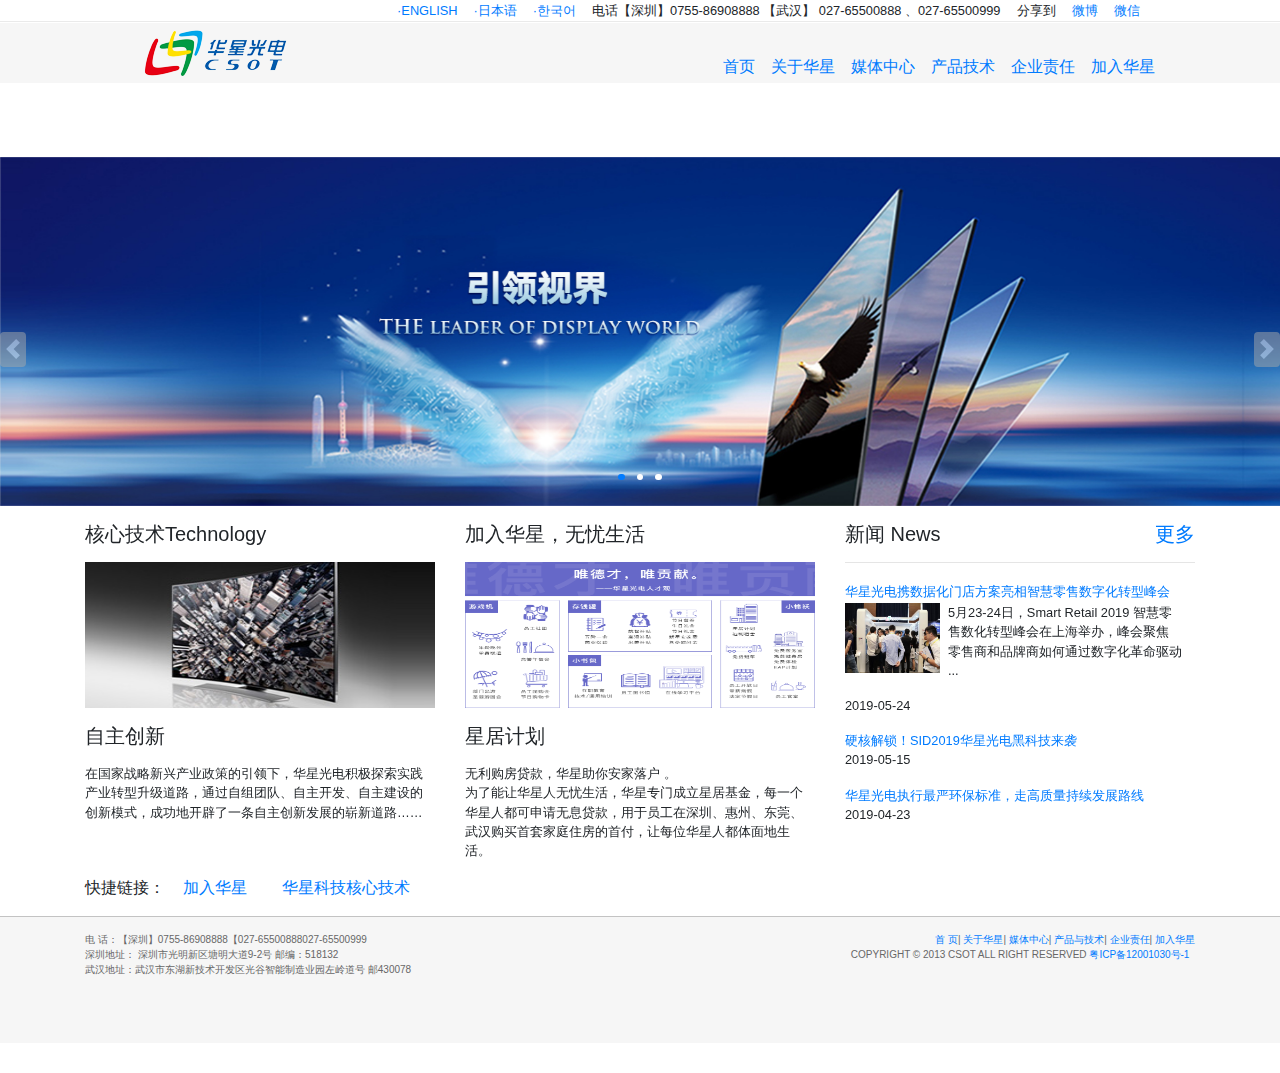
<file: index.html>
<!DOCTYPE html>
<html lang="en">
<head>
    <meta charset="UTF-8">
    <meta name="viewport" content="width=device-width, initial-scale=1.0">
    <meta http-equiv="X-UA-Compatible" content="ie=edge">
    <title>Document</title>
    <link rel="stylesheet" href="/css/bootstrap.css">
    <script src="js/jquery.min.js"></script>
    <script src="js/popper.min.js"></script>
    <script src="js/bootstrap.min.js"></script>
    <link rel="stylesheet" href="comms.css">
    <link rel="stylesheet" href="index.css">
</head>
<body>
<!-- 引入头部 -->
<header>
    <iframe class="my_header" src="header.html" frameborder="0" scrolling="no"></iframe>
</header>
<div id="demo" class="carousel" data-ride="carousel">
    <!-- 1.轮播图片-->
    <div class="carousel-inner">
        <div class="carousel-item active">
            <img class="my_img" src="img/index/20180713155849700.jpg" alt=""/>
        </div>
        <div class="carousel-item">
            <img class="my_img" src="img/index/20180713160142834.jpg" alt=""/>
        </div>
        <div class="carousel-item">
            <img class="my_img" src="img/index/20190409152659680.jpg" alt=""/>
        </div>
    </div>
    <!-- 2.左右箭头-->
    <a data-slide="prev" href="#demo" class="carousel-control-prev">
        <span class="carousel-control-prev-icon"></span>
    </a>
    <a data-slide="next" href="#demo" class="carousel-control-next">
        <span class="carousel-control-next-icon"></span>
    </a>
    <!-- 3.轮播指示器-->
    <ul class="carousel-indicators">
        <li data-target="#demo" data-slide-to="0" class="active"></li>
        <li data-target="#demo" data-slide-to="1"></li>
        <li data-target="#demo" data-slide-to="2"></li>
    </ul>
</div>
<div class="container">
    <div class="row mx=0">
        <div class="col-4">
            <div class="h5 my-3">核心技术Technology</div>
            <div>
                <a href="#">
                    <img src="img/index/20141103144457248.jpg" alt="#" width="350" height="146">
                </a>
            </div>
            <div>
                <h5 class="my-3">自主创新</h5>
                <p class="text small">在国家战略新兴产业政策的引领下，华星光电积极探索实践产业转型升级道路，通过自组团队、自主开发、自主建设的创新模式，成功地开辟了一条自主创新发展的崭新道路……</p>
            </div>
        </div>
        <div class="col-4">
            <div class="h5 my-3">加入华星，无忧生活</div>
            <div>
                 <a href="#">
                    <img src="img/index/20190403174023146.png" alt="#" width="350" height="146">
                </a>
            </div>
            <div>
                <h5 class="my-3">星居计划</h5>
                <p class="text small">无利购房贷款，华星助你安家落户 。<br>
                    为了能让华星人无忧生活，华星专门成立星居基金，每一个华星人都可申请无息贷款，用于员工在深圳、惠州、东莞、武汉购买首套家庭住房的首付，让每位华星人都体面地生活。</p>
            </div>
        </div>
        <div class="col-4">
            <div class="h5 my-3">新闻 News
                <span style="float:right">
                    <a href="#">更多</a>
                </span>
            </div>
            <div>
                <hr>
                <a href="#" class="text small">华星光电携数据化门店方案亮相智慧零售数字化转型峰会</a>
            </div>
            <div class="d-flex">
                <img src="img/index/20190531151923733.jpg" class="mr-2" width="95" height="70" alt="">
                <p class="text small">5月23-24日，Smart Retail 2019 智慧零<br>售数化转型峰会在上海举办，峰会聚焦<br>零售商和品牌商如何通过数字化革命驱动<br>...
                    </p>
            </div> 
            <p class="text small">2019-05-24</p>
            <ul class="list-unstyled">
                <li class="text small">
                    <a href="#">硬核解锁！SID2019华星光电黑科技来袭 </a>
                    <p>2019-05-15</p>
                </li>
                <li class="text small">
                    <a href="#">华星光电执行最严环保标准，走高质量持续发展路线</a>
                    <p>2019-04-23</p>
                </li>  
            </ul>
        </div>
    </div>
    <div class="d-flex">
        <p>快捷链接：</p>&nbsp;&nbsp;&nbsp;&nbsp;
        <a href="#">加入华星</a>&nbsp;&nbsp;&nbsp;&nbsp;&nbsp;&nbsp;&nbsp;&nbsp;
        <a href="#">华星科技核心技术</a>
    </div>
</div>
<!-- 引入尾部 -->
<footer>
    <iframe class="my_footer" src="footer.html" frameborder="0" scrolling="no"></iframe>
</footer>
</body>
</html>
</file>
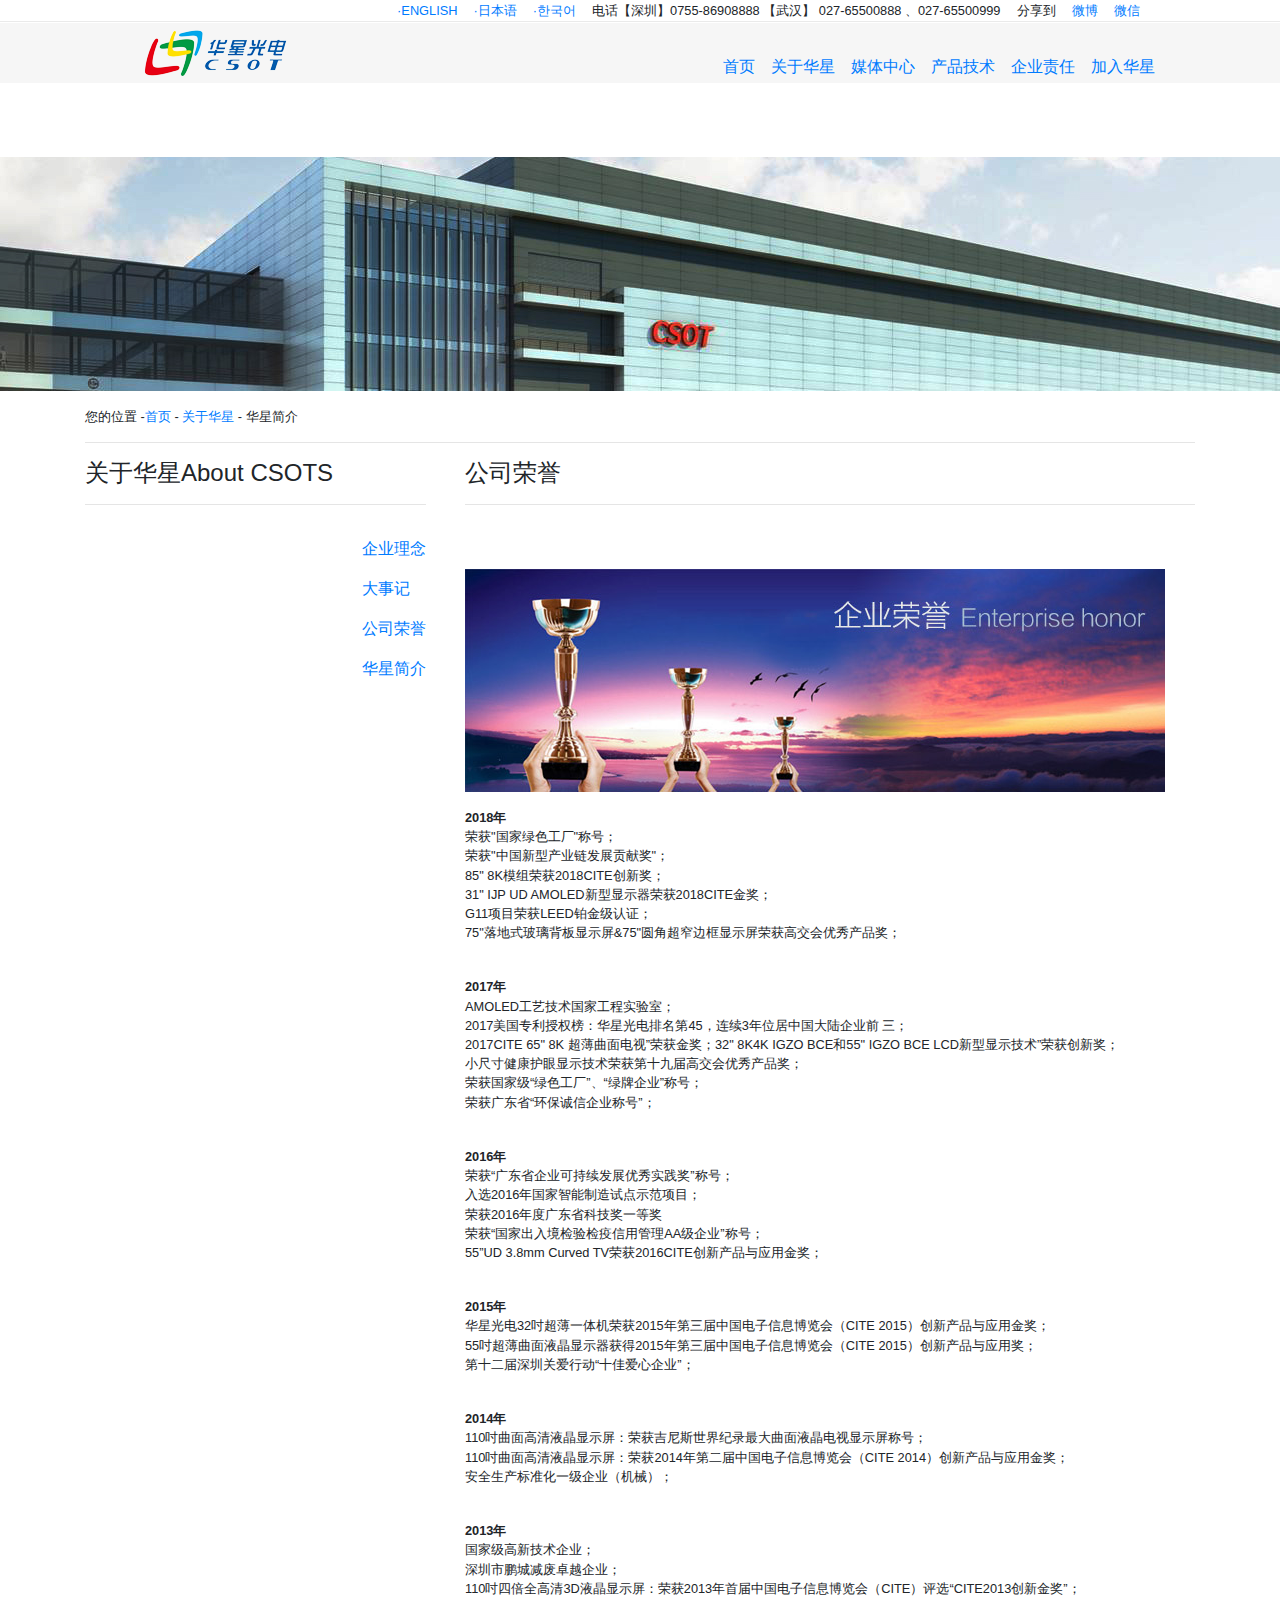
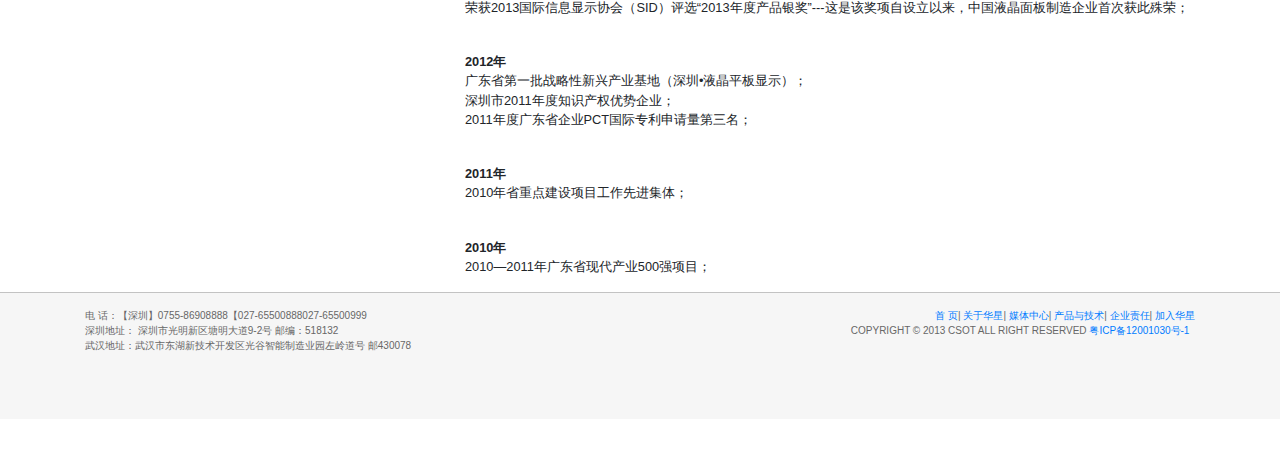
<file: details1.html>
<!DOCTYPE html>
<html lang="en">
<head>
    <meta charset="UTF-8">
    <meta name="viewport" content="width=device-width, initial-scale=1.0">
    <meta http-equiv="X-UA-Compatible" content="ie=edge">
    <title>Document</title>
    <link rel="stylesheet" href="/css/bootstrap.css">
    <script src="js/jquery.min.js"></script>
    <script src="js/popper.min.js"></script>
    <script src="js/bootstrap.min.js"></script>
    <link rel="stylesheet" href="comms.css">
    <link rel="stylesheet" href="index.css">
</head>
<body>
<!-- 引入头部 -->
<header>
    <iframe class="my_header" src="header.html" frameborder="0" scrolling="no"></iframe>
</header>
<div>
    <img class="mt-0 pt-0" src="img/index/top_banner1.jpg" alt="">
</div>
<div class="container">
    <div class="postion text small mt-3"> 您的位置 -<a href="./">首页</a> - <a href="#">关于华星</a> - 华星简介</div>
    <hr>
    <div class="row mx=0">
        <div class="col-4 pr-4">
            <p class="h4">关于华星About CSOTS</p>
            <hr>
            <ul class="float-right list-unstyled">
                <li class="my-3">
                    <a href="#">企业理念</a>
                </li>
                <li class="my-3">
                    <a href="#">大事记</a>
                </li>
                <li class="my-3">
                    <a href="#">公司荣誉</a>
                </li>
                <li class="my-3">
                    <a href="#">华星简介</a>
                </li>
            </ul>
        </div>
        <div class="col-8">
            <p class="h4">公司荣誉</p>
            <hr>
            <br>
            <br>
            <div class="text small">
                <p><img alt="" src="img/index/honor2.jpg" style="width: 700px; height: 223px"></p>
                <p>
                    <strong>
                        2018年<br>
                    </strong>
                    荣获"国家绿色工厂"称号；<br>
                    荣获"中国新型产业链发展贡献奖"；<br>
                    85" 8K模组荣获2018CITE创新奖；<br>
                    31" IJP UD AMOLED新型显示器荣获2018CITE金奖；<br>
                    G11项目荣获LEED铂金级认证；<br>
                    75"落地式玻璃背板显示屏&75"圆角超窄边框显示屏荣获高交会优秀产品奖；
                </p>
                <br>
                <p>
                    <strong>
                      2017年<br>
                    </strong>
                    AMOLED工艺技术国家工程实验室；<br>
                    2017美国专利授权榜：华星光电排名第45，连续3年位居中国大陆企业前  三；<br>
                    2017CITE 65" 8K 超薄曲面电视”荣获金奖；32" 8K4K IGZO BCE和55" IGZO BCE LCD新型显示技术”荣获创新奖；<br>
                    小尺寸健康护眼显示技术荣获第十九届高交会优秀产品奖；<br>
                    荣获国家级“绿色工厂”、“绿牌企业”称号；<br>
                    荣获广东省“环保诚信企业称号”；
                </p>
                <br>
                <p>
                    <strong>
                        2016年<br>
                    </strong>
                    荣获“广东省企业可持续发展优秀实践奖”称号；<br>
                    入选2016年国家智能制造试点示范项目；<br>
                    荣获2016年度广东省科技奖一等奖<br>
                    荣获“国家出入境检验检疫信用管理AA级企业”称号；<br>
                    55”UD 3.8mm Curved TV荣获2016CITE创新产品与应用金奖；
                </p>
                <br>
                <p>
                    <strong>
                        2015年<br>
                    </strong>
                    华星光电32吋超薄一体机荣获2015年第三届中国电子信息博览会（CITE 2015）创新产品与应用金奖；<br>
                    55吋超薄曲面液晶显示器获得2015年第三届中国电子信息博览会（CITE 2015）创新产品与应用奖；<br>
                    第十二届深圳关爱行动“十佳爱心企业”；
                </p>
                <br>
                <p>
                    <strong>
                        2014年<br>
                    </strong>
                    110吋曲面高清液晶显示屏：荣获吉尼斯世界纪录最大曲面液晶电视显示屏称号；<br>
                    110吋曲面高清液晶显示屏：荣获2014年第二届中国电子信息博览会（CITE 2014）创新产品与应用金奖；<br>
                    安全生产标准化一级企业（机械）；<br>
                </p> 
                <br>
                <p>       
                    <strong>
                        2013年<br>
                    </strong>
                    国家级高新技术企业；<br>
                    深圳市鹏城减废卓越企业；<br>
                    110吋四倍全高清3D液晶显示屏：荣获2013年首届中国电子信息博览会（CITE）评选“CITE2013创新金奖”；<br>
                    荣获2013国际信息显示协会（SID）评选“2013年度产品银奖”---这是该奖项自设立以来，中国液晶面板制造企业首次获此殊荣；
                </p>
                <br>
                <p>
                    <strong>
                        2012年<br>
                    </strong>
                    广东省第一批战略性新兴产业基地（深圳•液晶平板显示）；<br>
                    深圳市2011年度知识产权优势企业；<br>
                    2011年度广东省企业PCT国际专利申请量第三名；
                </p>
                <br>
                <p>
                    <strong>
                        2011年<br>
                    </strong>
                    2010年省重点建设项目工作先进集体；
                </p>
                <br>
                <p>
                    <strong>
                        2010年<br>
                    </strong>
                    2010—2011年广东省现代产业500强项目；
                </p>   
            </div>
        </div>
    </div>
</div>
<!-- 引入尾部 -->
<footer>
    <iframe class="my_footer" src="footer.html" frameborder="0" scrolling="no"></iframe>
</footer>
</body>
</html>
</file>
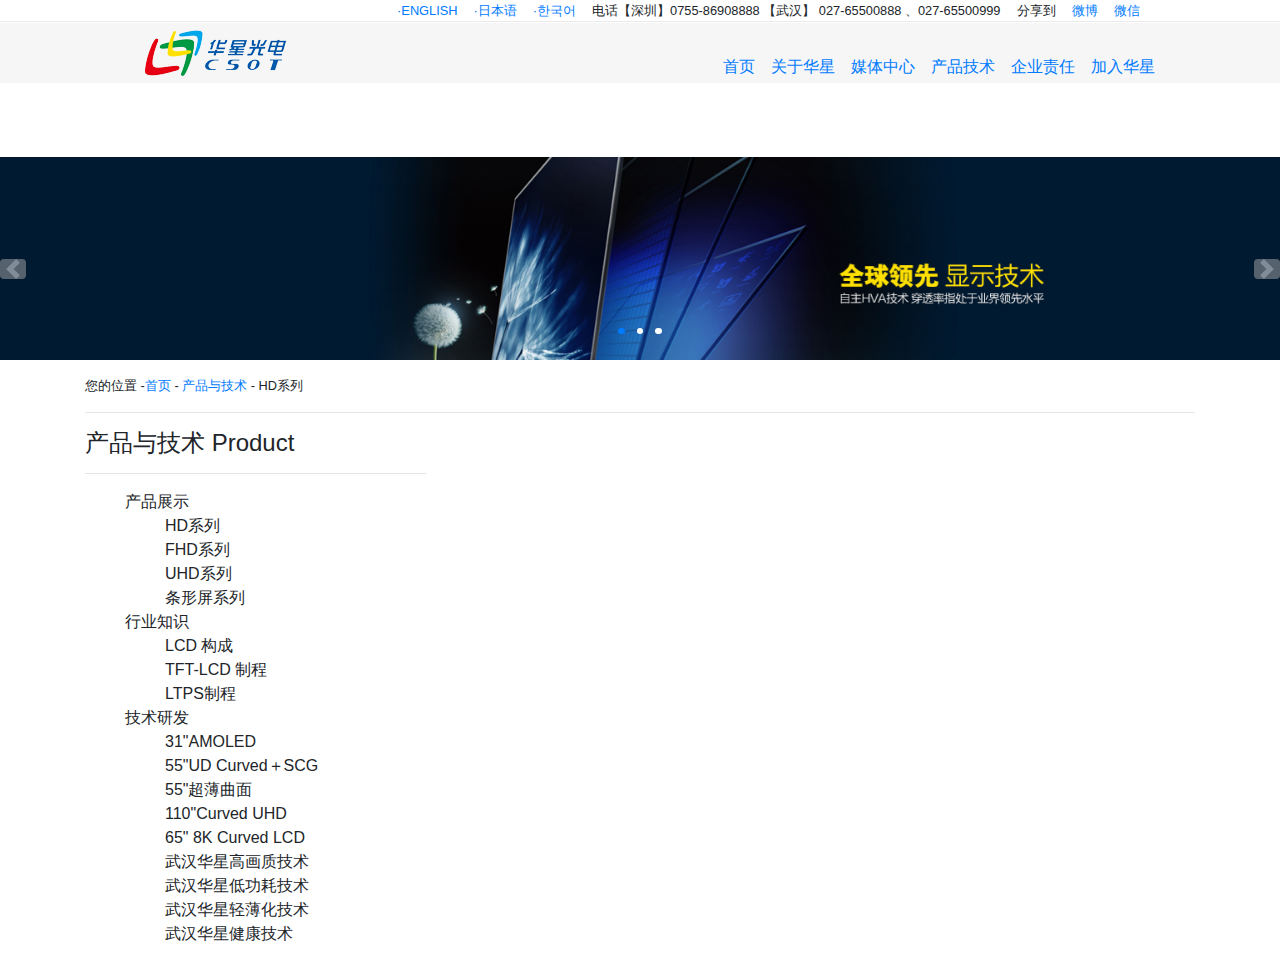
<file: details3.html>
<!DOCTYPE html>
<html lang="en">
<head>
    <meta charset="UTF-8">
    <meta name="viewport" content="width=device-width, initial-scale=1.0">
    <meta http-equiv="X-UA-Compatible" content="ie=edge">
    <title>Document</title>
    <link rel="stylesheet" href="/css/bootstrap.css">
    <script src="js/jquery.min.js"></script>
    <script src="js/popper.min.js"></script>
    <script src="js/bootstrap.min.js"></script>
    <link rel="stylesheet" href="comms.css">
    <link rel="stylesheet" href="index.css">
</head>
<body>
<!-- 引入头部 -->
<header>
    <iframe class="my_header" src="header.html" frameborder="0" scrolling="no"></iframe>
</header>
<div id="demo" class="carousel" data-ride="carousel">
    <!-- 1.轮播图片-->
<div class="carousel-inner">
    <div class="carousel-item active">
            <img class="my_img" src="img/index/20141127090014909.jpg" alt=""/>
        </div>
        <div class="carousel-item">
            <img class="my_img" src="img/index/20141127085439409.jpg" alt=""/>
        </div>
        <div class="carousel-item">
            <img class="my_img" src="img/index/20141127090030921.jpg" alt=""/>
        </div>
    </div>
    <!-- 2.左右箭头-->
    <a data-slide="prev" href="#demo" class="carousel-control-prev">
        <span class="carousel-control-prev-icon"></span>
    </a>
    <a data-slide="next" href="#demo" class="carousel-control-next">
        <span class="carousel-control-next-icon"></span>
    </a>
    <!-- 3.轮播指示器-->
    <ul class="carousel-indicators">
        <li data-target="#demo" data-slide-to="0" class="active"></li>
        <li data-target="#demo" data-slide-to="1"></li>
        <li data-target="#demo" data-slide-to="2"></li>
    </ul>
</div>
<div class="container">
    <div class="postion text small mt-3"> 您的位置 -<a href="./">首页</a> - <a href="#">产品与技术</a> - HD系列</div>
    <hr>
    <div class="row mx=0">
        <div class="col-4 pr-4">
            <p class="h4">产品与技术 Product</p>
            <hr>
            <div>
                <ul>
                    <li>产品展示
                        <ul>
                            <li>HD系列</li>
                            <li>FHD系列</li>
                            <li>UHD系列</li>
                            <li>条形屏系列</li>
                        </ul>
                    </li>
                    <li>行业知识
                        <ul>
                            <li>LCD 构成</li>
                            <li>TFT-LCD 制程</li>
                            <li>LTPS制程</li>
                        </ul>
                    </li>
                    <li>技术研发
                        <ul>
                            <li>31"AMOLED</li>
                            <li>55"UD Curved＋SCG</li>
                            <li>55"超薄曲面</li>
                            <li>110"Curved UHD</li>
                            <li>65" 8K Curved LCD</li>
                            <li>武汉华星高画质技术</li>
                            <li>武汉华星低功耗技术</li>
                            <li>武汉华星轻薄化技术</li>
                            <li>武汉华星健康技术</li>
                        </ul>
                    </li>
                </ul>
            </div>
        </div>
        <div class="col-8">
        
        </div>
    </div>

</div>
</body>
</html>
</file>
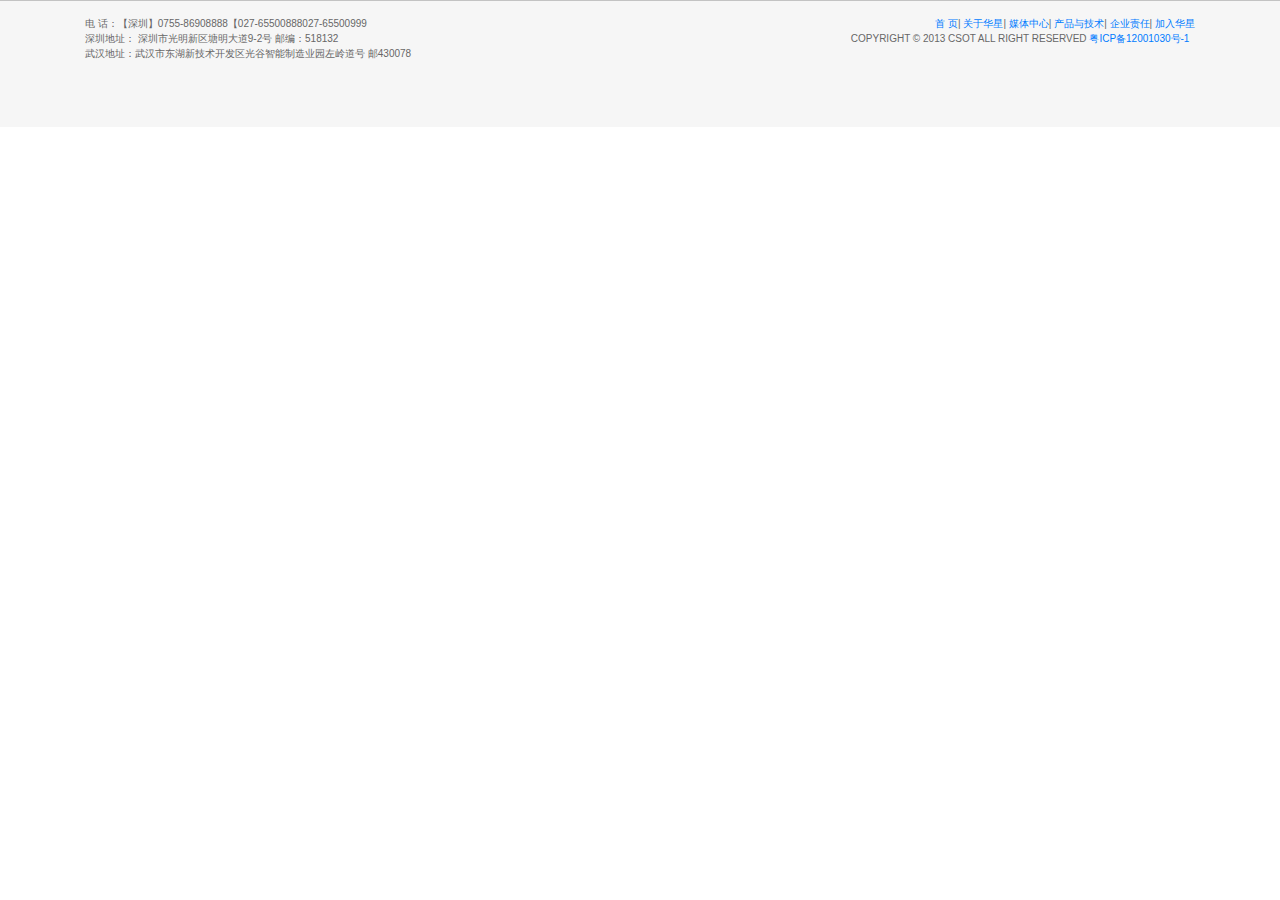
<file: footer.html>
<!DOCTYPE html>
<html lang="en">
<head>
    <meta charset="UTF-8">
    <meta name="viewport" content="width=device-width, initial-scale=1.0">
    <meta http-equiv="X-UA-Compatible" content="ie=edge">
    <title>Document</title>
    <link rel="stylesheet" href="/css/bootstrap.css">
    <script src="js/jquery.min.js"></script>
    <script src="js/popper.min.js"></script>
    <script src="js/bootstrap.min.js"></script>
    <link rel="stylesheet" href="comms.css">
</head>
<body>
<div id="footer">
    <div class="container">
        <div class="warp clearfix">
            <div class="ft-coprigyt">
                <p>电 话：【深圳】0755-86908888【027-65500888027-65500999  
                <br>
                深圳地址： 深圳市光明新区塘明大道9-2号    邮编：518132 
                <br>
                武汉地址：武汉市东湖新技术开发区光谷智能制造业园左岭道号 邮430078
                </p>
            </div>
            <div class="ft-nav"> 
                <a href="#" >首 页</a>|          
                <a href="#" >关于华星</a>|          	
                <a href="#" >媒体中心</a>|          	
                <a href="#" >产品与技术</a>|          	
                <a href="#">企业责任</a>|          	
                <a href="#" >加入华星</a>    
                <br>
                COPYRIGHT © 2013 CSOT  ALL RIGHT RESERVED   
                <a href="#">粤ICP备12001030号-1</a>&nbsp;&nbsp;
            </div>
        </div>
    </div>
</div>
<!-- </div> -->
</body>
</html>
</file>
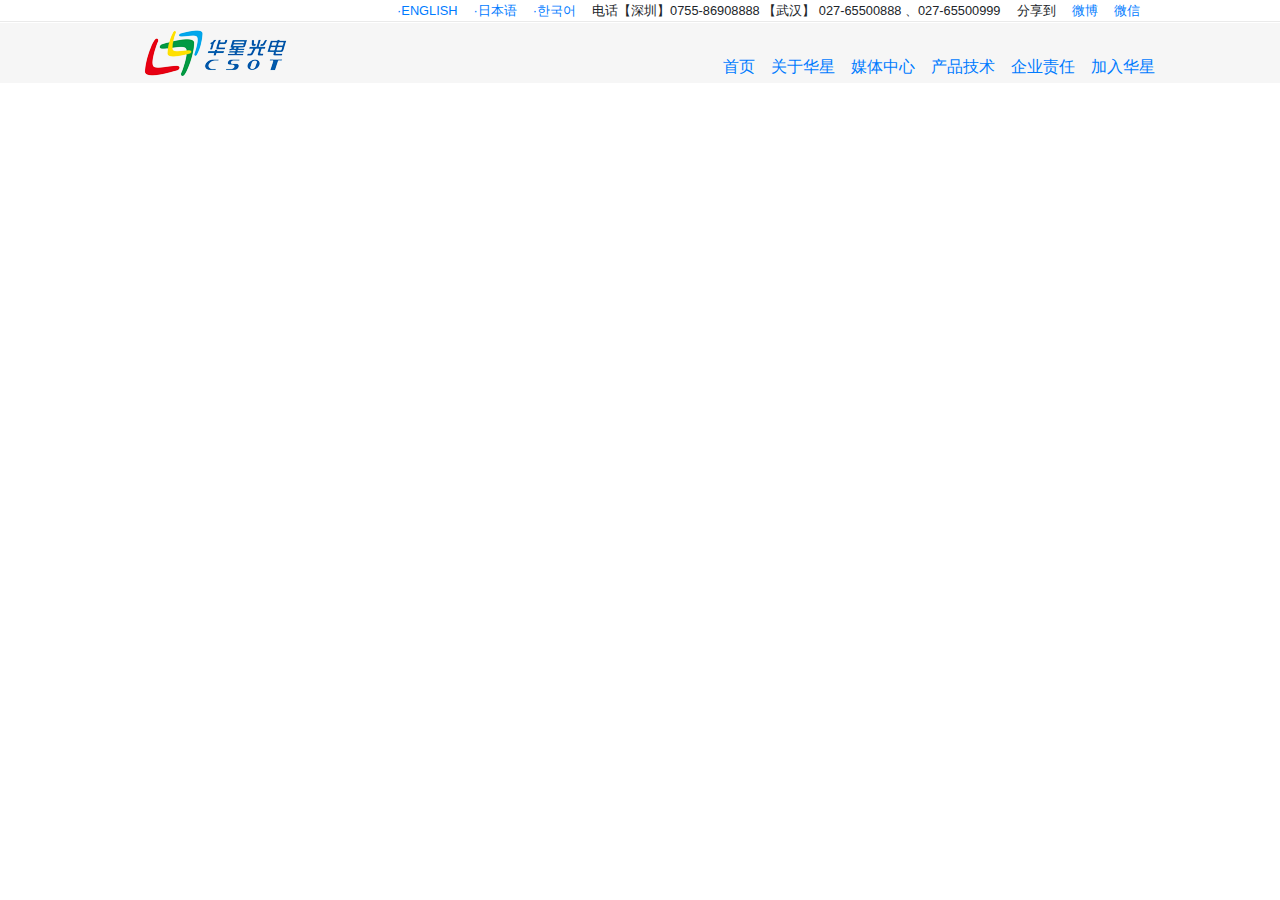
<file: header.html>
<!DOCTYPE html>
<html lang="en">
<head>
    <meta charset="UTF-8">
    <meta name="viewport" content="width=device-width, initial-scale=1.0">
    <meta http-equiv="X-UA-Compatible" content="ie=edge">
    <title>Document</title>
    <link rel="stylesheet" href="/css/bootstrap.css">
    <script src="js/jquery.min.js"></script>
    <script src="js/popper.min.js"></script>
    <script src="js/bootstrap.min.js"></script>
    <link rel="stylesheet" href="comms.css">
</head>
<body>
<div class="top">
    <div class="wrap">
        <ul class="item d-flex float-right text small">
            <li class="link px-2"><a href="#">·ENGLISH</a></li>
            <li class="link px-2"><a href="#">·日本语</a></li>
            <li class="link px-2"><a href="#">·한국어</a></li>
            <li class="link px-2">电话【深圳】0755-86908888 【武汉】 027-65500888 、027-65500999<li>
            <li class="link px-2">分享到</li>
            <li class="link px-2"><a href="#">微博</a><li>
            <li class="link px-2"><a href="#">微信</a></li>
        </ul>
    </div>
</div>
<div class="header">
    <div class="container">
        <div class="wrap">
            <div class="one">
                <a href="#" title="华星光电"><img  src="img/index/logo.png" alt="华星光电"></a>
            </div>
            <ul class="naver d-flex">
                <li class="link px-2 pt-2"><a href="#">首页</a></li>
                <li class="link px-2 pt-2"><a href="#">关于华星<a></li>
                <li class="link px-2 pt-2"><a href="#">媒体中心<a></li>
                <li class="link px-2 pt-2"><a href="#">产品技术<a></li>
                <li class="link px-2 pt-2"><a href="#">企业责任<a></li>
                <li class="link px-2 pt-2"><a href="#">加入华星</a></li>
            </ul>  
        </div>
    </div>
</div>
</body>
</html>
</file>
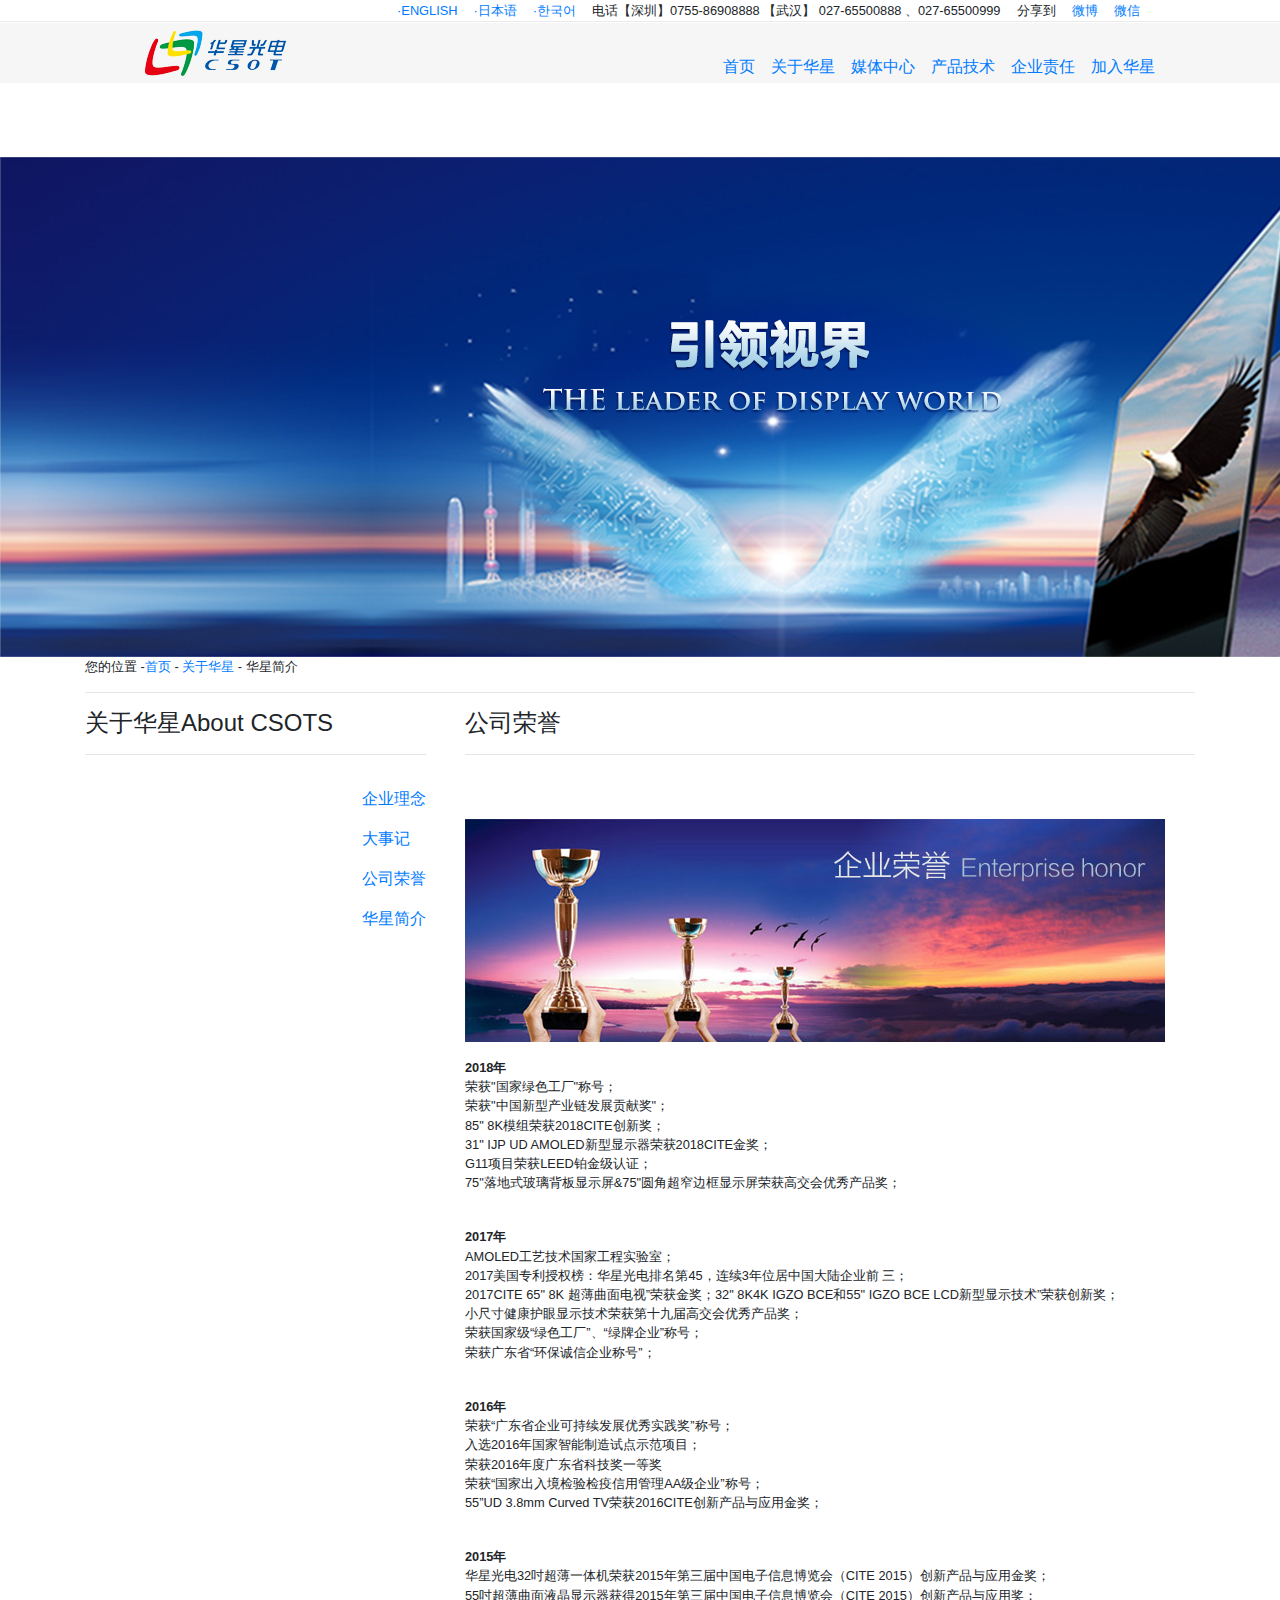
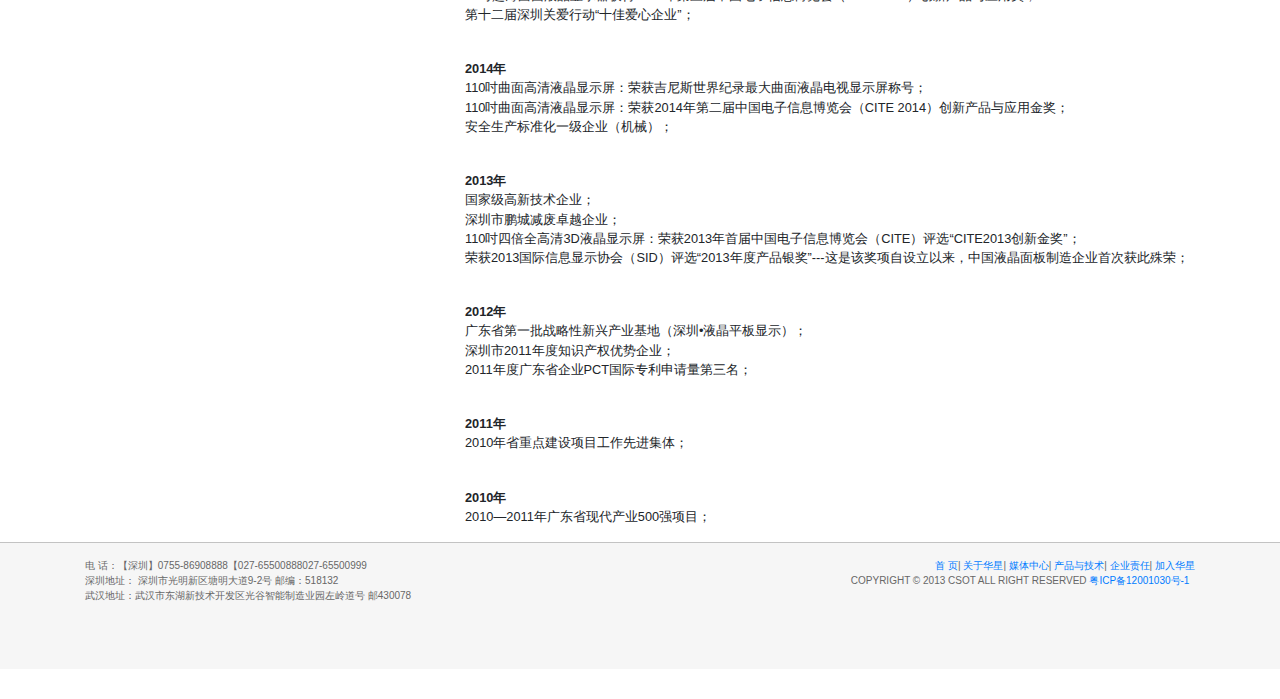
<file: index2.html>
<!DOCTYPE html>
<html lang="en">
<head>
    <meta charset="UTF-8">
    <meta name="viewport" content="width=device-width, initial-scale=1.0">
    <meta http-equiv="X-UA-Compatible" content="ie=edge">
    <title>Document</title>
    <link rel="stylesheet" href="/css/bootstrap.css">
    <script src="js/jquery.min.js"></script>
    <script src="js/popper.min.js"></script>
    <script src="js/bootstrap.min.js"></script>
    <link rel="stylesheet" href="comms.css">
    <link rel="stylesheet" href="index.css">
</head>
<body>
<!-- 引入头部 -->
<header>
    <iframe class="my_header" src="header.html" frameborder="0" scrolling="no"></iframe>
</header>
<div>
    <img class="mt-0 pt-0" src="img/index/20180713155849700.jpg" alt="">
</div>
<div class="container">
    <div class="postion text small"> 您的位置 -<a href="./">首页</a> - <a href="#">关于华星</a> - 华星简介</div>
    <hr>
    <div class="row mx=0">
        <div class="col-4 pr-4">
            <p class="h4">关于华星About CSOTS</p>
            <hr>
            <ul class="float-right list-unstyled">
                <li class="my-3">
                    <a href="#">企业理念</a>
                </li>
                <li class="my-3">
                    <a href="#">大事记</a>
                </li>
                <li class="my-3">
                    <a href="#">公司荣誉</a>
                </li>
                <li class="my-3">
                    <a href="#">华星简介</a>
                </li>
            </ul>
        </div>
        <div class="col-8">
            <p class="h4">公司荣誉</p>
            <hr>
            <br>
            <br>
            <div class="text small">
                <p><img alt="" src="img/index/honor2.jpg" style="width: 700px; height: 223px"></p>
                <p>
                    <strong>
                        2018年<br>
                    </strong>
                    荣获"国家绿色工厂"称号；<br>
                    荣获"中国新型产业链发展贡献奖"；<br>
                    85" 8K模组荣获2018CITE创新奖；<br>
                    31" IJP UD AMOLED新型显示器荣获2018CITE金奖；<br>
                    G11项目荣获LEED铂金级认证；<br>
                    75"落地式玻璃背板显示屏&75"圆角超窄边框显示屏荣获高交会优秀产品奖；
                </p>
                <br>
                <p>
                    <strong>
                      2017年<br>
                    </strong>
                    AMOLED工艺技术国家工程实验室；<br>
                    2017美国专利授权榜：华星光电排名第45，连续3年位居中国大陆企业前  三；<br>
                    2017CITE 65" 8K 超薄曲面电视”荣获金奖；32" 8K4K IGZO BCE和55" IGZO BCE LCD新型显示技术”荣获创新奖；<br>
                    小尺寸健康护眼显示技术荣获第十九届高交会优秀产品奖；<br>
                    荣获国家级“绿色工厂”、“绿牌企业”称号；<br>
                    荣获广东省“环保诚信企业称号”；
                </p>
                <br>
                <p>
                    <strong>
                        2016年<br>
                    </strong>
                    荣获“广东省企业可持续发展优秀实践奖”称号；<br>
                    入选2016年国家智能制造试点示范项目；<br>
                    荣获2016年度广东省科技奖一等奖<br>
                    荣获“国家出入境检验检疫信用管理AA级企业”称号；<br>
                    55”UD 3.8mm Curved TV荣获2016CITE创新产品与应用金奖；
                </p>
                <br>
                <p>
                    <strong>
                        2015年<br>
                    </strong>
                    华星光电32吋超薄一体机荣获2015年第三届中国电子信息博览会（CITE 2015）创新产品与应用金奖；<br>
                    55吋超薄曲面液晶显示器获得2015年第三届中国电子信息博览会（CITE 2015）创新产品与应用奖；<br>
                    第十二届深圳关爱行动“十佳爱心企业”；
                </p>
                <br>
                <p>
                    <strong>
                        2014年<br>
                    </strong>
                    110吋曲面高清液晶显示屏：荣获吉尼斯世界纪录最大曲面液晶电视显示屏称号；<br>
                    110吋曲面高清液晶显示屏：荣获2014年第二届中国电子信息博览会（CITE 2014）创新产品与应用金奖；<br>
                    安全生产标准化一级企业（机械）；<br>
                </p> 
                <br>
                <p>       
                    <strong>
                        2013年<br>
                    </strong>
                    国家级高新技术企业；<br>
                    深圳市鹏城减废卓越企业；<br>
                    110吋四倍全高清3D液晶显示屏：荣获2013年首届中国电子信息博览会（CITE）评选“CITE2013创新金奖”；<br>
                    荣获2013国际信息显示协会（SID）评选“2013年度产品银奖”---这是该奖项自设立以来，中国液晶面板制造企业首次获此殊荣；
                </p>
                <br>
                <p>
                    <strong>
                        2012年<br>
                    </strong>
                    广东省第一批战略性新兴产业基地（深圳•液晶平板显示）；<br>
                    深圳市2011年度知识产权优势企业；<br>
                    2011年度广东省企业PCT国际专利申请量第三名；
                </p>
                <br>
                <p>
                    <strong>
                        2011年<br>
                    </strong>
                    2010年省重点建设项目工作先进集体；
                </p>
                <br>
                <p>
                    <strong>
                        2010年<br>
                    </strong>
                    2010—2011年广东省现代产业500强项目；
                </p>   
            </div>
        </div>
    </div>
</div>
<!-- 引入尾部 -->
<footer>
    <iframe class="my_footer" src="footer.html" frameborder="0" scrolling="no"></iframe>
</footer>
</body>
</html>
</file>
<file: comms.css>
ul{
    list-style: none;
    display: block;
    border: 0;
}
.top{
    height: 22px;
    line-height: 22px;
    border-bottom: 1px solid #EAEAEA;
}
.header{
    background:#F6F6F6;
    height: 60px;
    position: absolute;
    top: 23px;
    left: 0;
    width: 100%;
}
.one{
    margin-top: 7px;
    margin-left: 10px;
    float: left;
}
.naver{
    float: right;
    height: 24px;
    line-height: 24px; 
    margin-top: 24px;
    margin-right: -15px;
}
#footer {
    text-align: left;
    background: #F6F6F6;
    border-top: 1px solid #C3C3C3;
    color: #676767;
    padding: 15px 0 50px 0;
    font-size: 10px;
}
div{
    display:block;
}
.wrap {
    width: 1015px;
    margin: 0 auto;
    position: relative;
}
#footer .ft-coprigyt {
    float: left;
}
#footer .ft-nav {
    float: right;
    text-align: right;
}
</file>
<file: index.css>
.my_header,.my_footer{width:100%}
.carousel-control-prev,.carousel-control-next{
    width:2%;
    height:10%;
    top:50%;
    background-color:#aaaaaa;
    border-radius:0.25rem;
}
.carousel-indicators li{
    width:0.4rem;
    height:0.4rem;
    background-color:#ffffff;
    border-radius:50%;
    margin-right:6px;
    margin-left:6px;
}
.carousel-indicators .active{background-color:#007bff}
.my_img{
    width:1400px;
}
.img1{
    width:306px;
    height:146px;
}
.img2{
    width:110px;
    height:80px;
}
</file>
